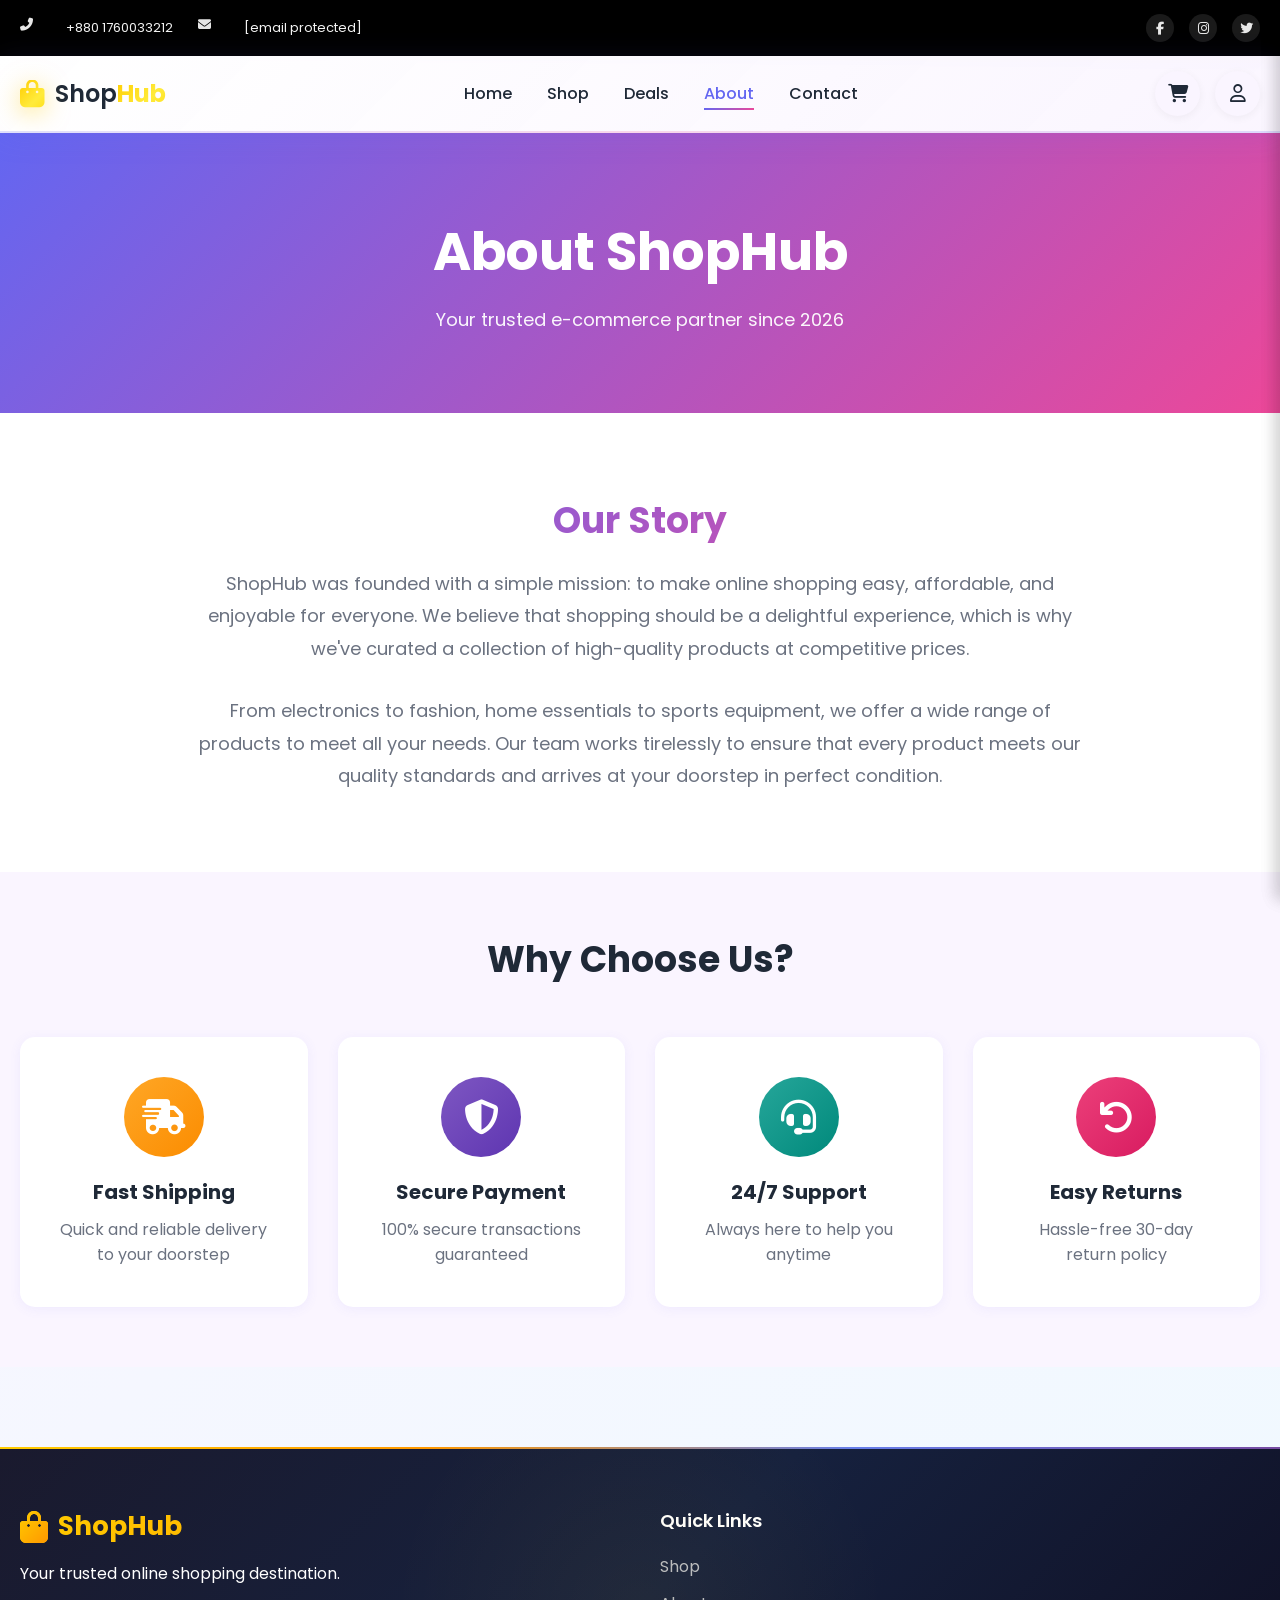
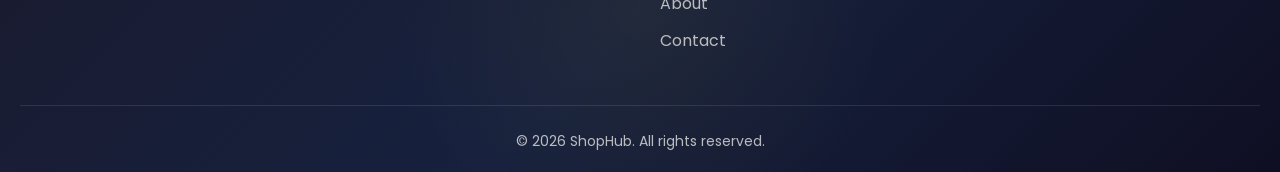
<file: pages/about.html>
<!DOCTYPE html>
<html lang="en">
<head>
    <meta charset="UTF-8">
    <meta name="viewport" content="width=device-width, initial-scale=1.0">
    <title>About Us - ShopHub</title>
    <link rel="icon" type="image/x-icon" href="data:image/svg+xml,<svg xmlns='http://www.w3.org/2000/svg' viewBox='0 0 100 100'><text y='.9em' font-size='90'>ðŸ›’</text></svg>">
    <link rel="stylesheet" href="https://cdnjs.cloudflare.com/ajax/libs/font-awesome/6.4.0/css/all.min.css">
    <link href="https://fonts.googleapis.com/css2?family=Poppins:wght@300;400;500;600;700;800&display=swap" rel="stylesheet">
    <link rel="stylesheet" href="../style.css">
</head>
<body>
    <div class="top-bar">
        <div class="container-fluid">
            <div class="top-bar-content">
                <div class="top-left">
                    <i class="fas fa-phone-alt"></i> +880 1760033212
                    <i class="fas fa-envelope"></i> <a href="/cdn-cgi/l/email-protection" class="__cf_email__" data-cfemail="8ffcfaffffe0fdfbcffce7e0ffe7faeda1ece0e2"><span class="__cf_email__" data-cfemail="3b4f4e5352550d080c595f7b5c565a525715585456">[email&#160;protected]</span></a>
                </div>
                <div class="top-right">
                    <a href="#"><i class="fab fa-facebook-f"></i></a>
                    <a href="#"><i class="fab fa-instagram"></i></a>
                    <a href="#"><i class="fab fa-twitter"></i></a>
                </div>
            </div>
        </div>
    </div>

    <header class="header">
        <div class="container-fluid">
            <nav class="navbar">
                <div class="logo">
                    <i class="fas fa-shopping-bag"></i>
                    <span>Shop<strong>Hub</strong></span>
                </div>
                <div class="nav-center">
                    <ul class="nav-menu">
                        <li><a href="../index.html">Home</a></li>
                        <li><a href="shop.html">Shop</a></li>
                        <li><a href="deals.html">Deals</a></li>
                        <li><a href="about.html" class="active">About</a></li>
                        <li><a href="contact.html">Contact</a></li>
                    </ul>
                </div>
                <div class="nav-right">
                    <button class="icon-btn" onclick="toggleCart()">
                        <i class="fas fa-shopping-cart"></i>
                        <span class="badge" id="cartBadge">0</span>
                    </button>
                    
                    <button class="icon-btn" onclick="toggleUserMenu()">
                        <i class="far fa-user"></i>
                    </button>
                </div>
            </nav>
        </div>
    </header>

    <section style="background: linear-gradient(135deg, var(--primary-color), var(--secondary-color)); padding: 80px 0; text-align: center; color: white;">
        <div class="container-fluid">
            <h1 style="font-size: 52px; font-weight: 700; margin-bottom: 15px;">About ShopHub</h1>
            <p style="font-size: 18px; opacity: 0.95;">Your trusted e-commerce partner since 2026</p>
        </div>
    </section>

    <section style="padding: 80px 0; background: var(--bg-white);">
        <div class="container-fluid">
            <div style="max-width: 900px; margin: 0 auto; text-align: center;">
                <h2 style="font-size: 36px; margin-bottom: 20px; background: linear-gradient(135deg, var(--primary-color), var(--secondary-color)); -webkit-background-clip: text; -webkit-text-fill-color: transparent;">Our Story</h2>
                <p style="font-size: 18px; line-height: 1.8; color: var(--text-light); margin-bottom: 30px;">
                    ShopHub was founded with a simple mission: to make online shopping easy, affordable, and enjoyable for everyone. We believe that shopping should be a delightful experience, which is why we've curated a collection of high-quality products at competitive prices.
                </p>
                <p style="font-size: 18px; line-height: 1.8; color: var(--text-light);">
                    From electronics to fashion, home essentials to sports equipment, we offer a wide range of products to meet all your needs. Our team works tirelessly to ensure that every product meets our quality standards and arrives at your doorstep in perfect condition.
                </p>
            </div>
        </div>
    </section>

    <section style="padding: 60px 0; background: var(--bg-light);">
        <div class="container-fluid">
            <h2 style="text-align: center; font-size: 36px; margin-bottom: 50px;">Why Choose Us?</h2>
            <div style="display: grid; grid-template-columns: repeat(auto-fit, minmax(250px, 1fr)); gap: 30px;">
                <div style="background: var(--bg-white); padding: 40px; border-radius: 15px; text-align: center; box-shadow: var(--shadow-sm);">
                    <div style="width: 80px; height: 80px; background: linear-gradient(135deg, #FFA726, #FB8C00); border-radius: 50%; display: flex; align-items: center; justify-content: center; margin: 0 auto 20px;">
                        <i class="fas fa-shipping-fast" style="font-size: 35px; color: white;"></i>
                    </div>
                    <h3 style="font-size: 20px; margin-bottom: 10px;">Fast Shipping</h3>
                    <p style="color: var(--text-light);">Quick and reliable delivery to your doorstep</p>
                </div>
                <div style="background: var(--bg-white); padding: 40px; border-radius: 15px; text-align: center; box-shadow: var(--shadow-sm);">
                    <div style="width: 80px; height: 80px; background: linear-gradient(135deg, #7E57C2, #5E35B1); border-radius: 50%; display: flex; align-items: center; justify-content: center; margin: 0 auto 20px;">
                        <i class="fas fa-shield-alt" style="font-size: 35px; color: white;"></i>
                    </div>
                    <h3 style="font-size: 20px; margin-bottom: 10px;">Secure Payment</h3>
                    <p style="color: var(--text-light);">100% secure transactions guaranteed</p>
                </div>
                <div style="background: var(--bg-white); padding: 40px; border-radius: 15px; text-align: center; box-shadow: var(--shadow-sm);">
                    <div style="width: 80px; height: 80px; background: linear-gradient(135deg, #26A69A, #00897B); border-radius: 50%; display: flex; align-items: center; justify-content: center; margin: 0 auto 20px;">
                        <i class="fas fa-headset" style="font-size: 35px; color: white;"></i>
                    </div>
                    <h3 style="font-size: 20px; margin-bottom: 10px;">24/7 Support</h3>
                    <p style="color: var(--text-light);">Always here to help you anytime</p>
                </div>
                <div style="background: var(--bg-white); padding: 40px; border-radius: 15px; text-align: center; box-shadow: var(--shadow-sm);">
                    <div style="width: 80px; height: 80px; background: linear-gradient(135deg, #EC407A, #D81B60); border-radius: 50%; display: flex; align-items: center; justify-content: center; margin: 0 auto 20px;">
                        <i class="fas fa-undo" style="font-size: 35px; color: white;"></i>
                    </div>
                    <h3 style="font-size: 20px; margin-bottom: 10px;">Easy Returns</h3>
                    <p style="color: var(--text-light);">Hassle-free 30-day return policy</p>
                </div>
            </div>
        </div>
    </section>

    <footer class="footer">
        <div class="container-fluid">
            <div class="footer-top">
                <div class="footer-col">
                    <div class="footer-logo">
                        <i class="fas fa-shopping-bag"></i>
                        <span>Shop<strong>Hub</strong></span>
                    </div>
                    <p>Your trusted online shopping destination.</p>
                </div>
                <div class="footer-col">
                    <h4>Quick Links</h4>
                    <ul>
                        <li><a href="shop.html">Shop</a></li>
                        <li><a href="about.html">About</a></li>
                        <li><a href="contact.html">Contact</a></li>
                    </ul>
                </div>
            </div>
            <div class="footer-bottom">
                <p>&copy; 2026 ShopHub. All rights reserved.</p>
            </div>
        </div>
    </footer>

    <!-- User Menu Dropdown -->
    <div class="user-menu" id="userMenu">
        <div class="user-info">
            <div class="user-avatar">
                <i class="fas fa-user"></i>
            </div>
            <div class="user-details">
                <h4>Welcome!</h4>
                <p>Sign in to your account</p>
            </div>
        </div>
        <ul class="user-menu-list">
            <li><a href="#" onclick="event.preventDefault(); showMyProfile(); toggleUserMenu();"><i class="fas fa-user"></i> My Profile</a></li>
            <li><a href="#" onclick="event.preventDefault(); showMyOrders(); toggleUserMenu();"><i class="fas fa-shopping-bag"></i> My Orders</a></li>
            <li><a href="#" onclick="toggleWishlist(); toggleUserMenu();"><i class="fas fa-heart"></i> Wishlist</a></li>
<li><a href="#" onclick="event.preventDefault();"><i class="fas fa-cog"></i> Settings</a></li>
            <li><a href="#" class="login-btn" onclick="event.preventDefault(); toggleUserMenu(); openAuthModal();"><i class="fas fa-sign-in-alt"></i> Login / Sign Up</a></li>
        </ul>
    </div>

    <!-- Product Details Modal -->
    <div class="product-modal" id="productModal">
        <div class="product-modal-content" id="productModalContent">
            <!-- Product details will be inserted here by JavaScript -->
        </div>
    </div>

    <!-- Login/Signup Modal -->
    <div class="auth-modal" id="authModal">
        <div class="auth-modal-overlay" onclick="closeAuthModal()"></div>
        <div class="auth-modal-content">
            <button class="auth-close" onclick="closeAuthModal()">
                <i class="fas fa-times"></i>
            </button>
            
            <!-- Login Form -->
            <div class="auth-form" id="loginForm">
                <div class="auth-header">
                    <h2>Welcome Back!</h2>
                    <p>Sign in to your account</p>
                </div>
                
                <form onsubmit="handleLogin(event)">
                    <div class="form-group">
                        <label><i class="fas fa-envelope"></i> Email</label>
                        <input type="email" id="loginEmail" required placeholder="Enter your email">
                    </div>
                    
                    <div class="form-group">
                        <label><i class="fas fa-lock"></i> Password</label>
                        <input type="password" id="loginPassword" required placeholder="Enter your password">
                    </div>
                    
                    <div class="form-options">
                        <label class="checkbox-label">
                            <input type="checkbox">
                            <span>Remember me</span>
                        </label>
                        <a href="#" class="forgot-link" onclick="event.preventDefault();">Forgot Password?</a>
                    </div>
                    
                    <button type="submit" class="btn btn-primary btn-block auth-submit">
                        <i class="fas fa-sign-in-alt"></i> Sign In
                    </button>
                </form>
                
                <div class="auth-divider">
                    <span>OR</span>
                </div>
                
                <div class="social-login">
                    <button class="social-btn google-btn" onclick="handleGoogleLogin()">
                        <i class="fab fa-google"></i> Continue with Google
                    </button>
                    <button class="social-btn facebook-btn" onclick="handleFacebookLogin()">
                        <i class="fab fa-facebook-f"></i> Continue with Facebook
                    </button>
                </div>
                
                <p class="auth-switch">
                    Don't have an account? <a href="#" onclick="switchToSignup(); return false;">Sign Up</a>
                </p>
            </div>
            
            <!-- Signup Form -->
            <div class="auth-form" id="signupForm" style="display: none;">
                <!-- Signup form content -->
            </div>
        </div>
    </div>

    <!-- Cart Sidebar -->
    <div class="cart-sidebar" id="cartSidebar">
        <div class="cart-header">
            <h3><i class="fas fa-shopping-cart"></i> Shopping Cart</h3>
            <button class="close-cart" onclick="toggleCart()">
                <i class="fas fa-times"></i>
            </button>
        </div>
        <div class="cart-items" id="cartItems">
            <!-- Cart items will be inserted here -->
        </div>
        <div class="cart-footer">
            <div class="cart-total">
                <span>Total:</span>
                <span id="cartTotal">$0.00</span>
            </div>
            <a href="checkout.html" class="btn btn-primary btn-block">Checkout</a>
            <a href="cart.html" class="btn btn-outline btn-block">View Cart</a>
        </div>
    </div>

    <!-- Wishlist Sidebar -->
    <div class="wishlist-sidebar" id="wishlistSidebar">
        <div class="wishlist-header">
            <h3><i class="fas fa-heart"></i> My Wishlist</h3>
            <button class="close-wishlist" onclick="toggleWishlist()">
                <i class="fas fa-times"></i>
            </button>
        </div>
        <div class="wishlist-items" id="wishlistItems">
            <!-- Wishlist items will be inserted here -->
        </div>
    </div>

    <script src="../script.js"></script>
</body>
</html>
</file>
<file: style.css>
/* ==================== ROOT VARIABLES ==================== */
:root {
    --primary-color: #6366f1;
    --secondary-color: #ec4899;
    --accent-color: #ff8c00;
    --success-color: #10b981;
    --warning-color: #ff6b00;
    --danger-color: #ef4444;
    --text-dark: #1f2937;
    --text-light: #6b7280;
    --bg-white: #ffffff;
    --bg-light: #faf5ff;
    --bg-gradient: linear-gradient(135deg, #faf5ff 0%, #f0f9ff 100%);
    --border-color: #e5e7eb;
    --shadow-sm: 0 2px 12px rgba(99, 102, 241, 0.08);
    --shadow-md: 0 8px 24px rgba(99, 102, 241, 0.12);
    --shadow-lg: 0 16px 40px rgba(99, 102, 241, 0.16);
    --shadow-xl: 0 24px 48px rgba(99, 102, 241, 0.2);
    --gradient-primary: linear-gradient(135deg, #667eea 0%, #764ba2 100%);
    --gradient-secondary: linear-gradient(135deg, #f093fb 0%, #f5576c 100%);
    --gradient-success: linear-gradient(135deg, #4facfe 0%, #00f2fe 100%);
    --gradient-gold: linear-gradient(135deg, #ff8c00 0%, #ff6b00 100%);
    --gradient-ocean: linear-gradient(135deg, #667eea 0%, #764ba2 50%, #f093fb 100%);
}

/* ==================== RESET & BASE ==================== */
* {
    margin: 0;
    padding: 0;
    box-sizing: border-box;
}

body {
    font-family: 'Poppins', sans-serif;
    color: var(--text-dark);
    background: var(--bg-gradient);
    transition: all 0.3s ease;
    scroll-behavior: smooth;
    overflow-x: hidden;
}

/* Custom Scrollbar */
::-webkit-scrollbar {
    width: 14px;
}

::-webkit-scrollbar-track {
    background: var(--bg-light);
    border-radius: 10px;
}

::-webkit-scrollbar-thumb {
    background: linear-gradient(180deg, #ffcc00, #ff9800);
    border-radius: 10px;
    border: 3px solid var(--bg-light);
    transition: all 0.3s ease;
}

::-webkit-scrollbar-thumb:hover {
    background: linear-gradient(180deg, #ff9800, #ffcc00);
    border: 2px solid var(--bg-light);
}

a {
    text-decoration: none;
    color: inherit;
}

button {
    border: none;
    background: none;
    cursor: pointer;
    font-family: inherit;
}

/* ==================== CONTAINER ==================== */
.container-fluid {
    max-width: 1400px;
    margin: 0 auto;
    padding: 0 20px;
}

/* ==================== TOP BAR ==================== */
.top-bar {
    background: #000000;
    color: white;
    padding: 14px 0;
    font-size: 13px;
    box-shadow: 0 4px 15px rgba(0, 0, 0, 0.3);
    position: relative;
    overflow: hidden;
}

.top-bar::before {
    content: '';
    position: absolute;
    top: 0;
    left: -100%;
    width: 100%;
    height: 100%;
    background: linear-gradient(90deg, transparent, rgba(255,255,255,0.1), transparent);
    animation: shimmer 3s infinite;
}

@keyframes gradientMove {
    0%, 100% { background-position: 0% 50%; }
    50% { background-position: 100% 50%; }
}

@keyframes shimmer {
    0% { left: -100%; }
    100% { left: 100%; }
}

.top-bar-content {
    display: flex;
    justify-content: space-between;
    align-items: center;
}

.top-left {
    display: flex;
    gap: 25px;
    color: rgba(255, 255, 255, 0.95);
}

.top-left i {
    margin-right: 8px;
    color: rgba(255, 255, 255, 0.9);
}

.top-left a {
    color: rgba(255, 255, 255, 0.95);
    transition: all 0.3s;
}

.top-left a:hover {
    color: white;
}

.top-right {
    display: flex;
    gap: 15px;
    align-items: center;
}

.top-right a {
    color: rgba(255, 255, 255, 0.9);
    transition: all 0.3s;
    width: 28px;
    height: 28px;
    display: flex;
    align-items: center;
    justify-content: center;
    border-radius: 50%;
    background: rgba(255, 255, 255, 0.1);
}

.top-right a:hover {
    background: rgba(255, 255, 255, 0.2);
    transform: translateY(-2px);
}

.divider {
    color: rgba(255, 255, 255, 0.3);
}

.track-order {
    color: white;
    font-weight: 600;
    padding: 5px 15px;
    background: rgba(255, 255, 255, 0.2);
    border-radius: 15px;
    transition: all 0.3s;
}

.track-order:hover {
    background: rgba(255, 255, 255, 0.3);
    transform: translateY(-2px);
}

/* ==================== HEADER & NAVIGATION ==================== */
.header {
    background: linear-gradient(135deg, rgba(255, 255, 255, 0.98) 0%, rgba(250, 245, 255, 0.95) 100%);
    backdrop-filter: blur(20px);
    box-shadow: 0 4px 30px rgba(99, 102, 241, 0.12);
    position: sticky;
    top: 0;
    z-index: 1000;
    border-bottom: 2px solid transparent;
    border-image: linear-gradient(90deg, rgba(99, 102, 241, 0.2), rgba(236, 72, 153, 0.2), rgba(99, 102, 241, 0.2)) 1;
    transition: all 0.3s ease;
}

.header:hover {
    box-shadow: 0 6px 35px rgba(99, 102, 241, 0.18);
    background: linear-gradient(135deg, rgba(255, 255, 255, 1) 0%, rgba(250, 245, 255, 1) 100%);
}

.navbar {
    display: flex;
    align-items: center;
    justify-content: space-between;
    padding: 15px 0;
    gap: 40px;
}

.logo {
    display: flex;
    align-items: center;
    gap: 10px;
    font-size: 24px;
    font-weight: 600;
    color: var(--text-dark);
}

.logo i {
    font-size: 28px;
    background: linear-gradient(135deg, #ffcc00, #ffeb3b, #ffd700, #ff9800);
    -webkit-background-clip: text;
    -webkit-text-fill-color: transparent;
    background-size: 200% 200%;
    animation: bag3d 4s ease-in-out infinite, colorShift 3s ease-in-out infinite, bounceDown 2s ease-in-out infinite;
    display: inline-block;
    transform-style: preserve-3d;
    filter: drop-shadow(0 4px 12px rgba(255, 204, 0, 0.5));
    transition: all 0.3s ease;
    cursor: pointer;
}

.logo i:active {
    animation: bagClick 0.5s ease-in-out;
    filter: drop-shadow(0 10px 20px rgba(255, 204, 0, 0.8));
}

@keyframes colorShift {
    0%, 100% {
        background-position: 0% 50%;
    }
    50% {
        background-position: 100% 50%;
    }
}

@keyframes bag3d {
    0%, 100% {
        transform: perspective(600px) rotateY(0deg) rotateX(0deg) rotateZ(0deg) scale(1);
        filter: drop-shadow(0 4px 12px rgba(255, 204, 0, 0.5));
    }
    15% {
        transform: perspective(600px) rotateY(15deg) rotateX(-8deg) rotateZ(2deg) scale(1.08);
        filter: drop-shadow(5px 8px 15px rgba(255, 204, 0, 0.6));
    }
    30% {
        transform: perspective(600px) rotateY(-10deg) rotateX(5deg) rotateZ(-2deg) scale(1.05);
        filter: drop-shadow(-3px 6px 12px rgba(255, 235, 59, 0.6));
    }
    50% {
        transform: perspective(600px) rotateY(0deg) rotateX(0deg) rotateZ(0deg) scale(1.12);
        filter: drop-shadow(0 10px 18px rgba(255, 152, 0, 0.7));
    }
    65% {
        transform: perspective(600px) rotateY(-15deg) rotateX(8deg) rotateZ(-2deg) scale(1.08);
        filter: drop-shadow(-5px 8px 15px rgba(255, 235, 59, 0.6));
    }
    80% {
        transform: perspective(600px) rotateY(10deg) rotateX(-5deg) rotateZ(2deg) scale(1.05);
        filter: drop-shadow(3px 6px 12px rgba(255, 204, 0, 0.6));
    }
}

@keyframes bounceDown {
    0% {
        transform: translateY(-15px);
        opacity: 0.7;
    }
    25% {
        transform: translateY(0px);
        opacity: 1;
    }
    50% {
        transform: translateY(8px);
        opacity: 1;
    }
    65% {
        transform: translateY(0px);
        opacity: 1;
    }
    80% {
        transform: translateY(5px);
        opacity: 1;
    }
    100% {
        transform: translateY(-15px);
        opacity: 0.7;
    }
}

@keyframes colorShift {
    0%, 100% {
        background-position: 0% 50%;
    }
    50% {
        background-position: 100% 50%;
    }
}

@keyframes bagClick {
    0% {
        transform: perspective(500px) rotateY(0deg) scale(1);
    }
    25% {
        transform: perspective(500px) rotateY(90deg) rotateX(20deg) scale(1.3);
    }
    50% {
        transform: perspective(500px) rotateY(180deg) rotateX(0deg) scale(1.4);
    }
    75% {
        transform: perspective(500px) rotateY(270deg) rotateX(-20deg) scale(1.3);
    }
    100% {
        transform: perspective(500px) rotateY(360deg) scale(1.2);
    }
}

.logo strong {
    background: linear-gradient(135deg, #ffcc00, #ffeb3b, #ffd700, #ff9800);
    background-size: 200% 200%;
    -webkit-background-clip: text;
    -webkit-text-fill-color: transparent;
    animation: colorShift 3s ease-in-out infinite;
}

.nav-center {
    flex: 1;
}

.nav-menu {
    display: flex;
    list-style: none;
    gap: 35px;
    justify-content: center;
}

.nav-menu a {
    font-weight: 500;
    color: var(--text-dark);
    transition: all 0.3s;
    position: relative;
}

.nav-menu a::after {
    content: '';
    position: absolute;
    bottom: -5px;
    left: 0;
    width: 0;
    height: 2px;
    background: linear-gradient(135deg, var(--primary-color), var(--secondary-color));
    transition: width 0.3s;
}

.nav-menu a:hover::after,
.nav-menu a.active::after {
    width: 100%;
}

.nav-menu a:hover,
.nav-menu a.active {
    color: var(--primary-color);
}


/* ==================== HERO SLIDER ==================== */
.hero-slider {
    position: relative;
    width: 100%;
    height: 600px;
    overflow: hidden;
}

.hero-slide {
    position: absolute;
    top: 0;
    left: 0;
    width: 100%;
    height: 100%;
    opacity: 0;
    visibility: hidden;
    transition: opacity 0.6s ease-in-out;
}

.hero-slide.active {
    opacity: 1;
    visibility: visible;
}

.hero-overlay {
    position: absolute;
    top: 0;
    left: 0;
    width: 100%;
    height: 100%;
    background: linear-gradient(to right, rgba(0,0,0,0.6) 0%, rgba(0,0,0,0.3) 100%);
}

.hero-content {
    position: relative;
    z-index: 10;
    padding-top: 150px;
    max-width: 600px;
    color: white;
}

.hero-badge {
    display: inline-block;
    padding: 10px 25px;
    background: white;
    color: var(--primary-color);
    border-radius: 25px;
    font-size: 14px;
    font-weight: 600;
    letter-spacing: 1px;
    margin-bottom: 30px;
    animation: fadeInUp 0.8s ease;
}

.hero-title {
    font-size: 72px;
    font-weight: 800;
    line-height: 1.1;
    margin-bottom: 20px;
    animation: fadeInUp 0.8s ease 0.2s both;
}

.hero-subtitle {
    font-size: 20px;
    margin-bottom: 40px;
    opacity: 0.95;
    animation: fadeInUp 0.8s ease 0.4s both;
}

.hero-buttons {
    display: flex;
    gap: 15px;
    animation: fadeInUp 0.8s ease 0.6s both;
}

.hero-btn {
    padding: 16px 40px;
    border-radius: 50px;
    font-size: 16px;
    font-weight: 600;
    transition: all 0.3s;
    text-decoration: none;
    display: inline-flex;
    align-items: center;
    gap: 10px;
}

.hero-btn-primary {
    background: white;
    color: var(--text-dark);
}

.hero-btn-primary:hover {
    background: linear-gradient(135deg, #ff8c00, #ff6b00);
    color: white;
    transform: translateY(-3px);
    box-shadow: 0 10px 25px rgba(255, 107, 0, 0.5);
}

.hero-btn-secondary {
    background: transparent;
    color: white;
    border: 2px solid white;
}

.hero-btn-secondary:hover {
    background: white;
    color: var(--text-dark);
    transform: translateY(-3px);
}

.hero-nav {
    position: absolute;
    top: 50%;
    transform: translateY(-50%);
    width: 50px;
    height: 50px;
    border-radius: 50%;
    background: rgba(255,255,255,0.3);
    color: white;
    display: flex;
    align-items: center;
    justify-content: center;
    font-size: 18px;
    cursor: pointer;
    transition: all 0.3s;
    z-index: 20;
    backdrop-filter: blur(5px);
}

.hero-nav:hover {
    background: rgba(255,255,255,0.5);
    transform: translateY(-50%) scale(1.1);
}

.hero-nav-prev {
    left: 30px;
}

.hero-nav-next {
    right: 30px;
}

.hero-indicators {
    position: absolute;
    bottom: 30px;
    right: 30px;
    display: flex;
    gap: 10px;
    z-index: 20;
}

.indicator {
    width: 40px;
    height: 4px;
    background: rgba(255,255,255,0.4);
    border-radius: 2px;
    cursor: pointer;
    transition: all 0.3s;
}

.indicator.active {
    background: white;
    width: 60px;
}

@keyframes fadeInUp {
    from {
        opacity: 0;
        transform: translateY(30px);
    }
    to {
        opacity: 1;
        transform: translateY(0);
    }
}

/* ==================== CATEGORY MEGA MENU ==================== */
.categories-menu {
    position: relative;
}

.categories-btn {
    display: flex;
    align-items: center;
    gap: 10px;
    padding: 10px 20px;
    background: var(--primary-color);
    color: white;
    border-radius: 8px;
    font-weight: 500;
}

.mega-menu {
    position: absolute;
    top: 100%;
    left: 0;
    width: 800px;
    background: var(--bg-white);
    box-shadow: var(--shadow-lg);
    border-radius: 15px;
    padding: 30px;
    display: none;
    grid-template-columns: repeat(3, 1fr);
    gap: 20px;
    margin-top: 10px;
    z-index: 1000;
}

.categories-menu:hover .mega-menu {
    display: grid;
}

.mega-menu-category {
    padding: 15px;
    border-radius: 10px;
    transition: background 0.3s;
}

.mega-menu-category:hover {
    background: var(--bg-light);
}

.mega-menu-category h4 {
    font-size: 16px;
    margin-bottom: 15px;
    color: var(--primary-color);
    display: flex;
    align-items: center;
    gap: 10px;
    cursor: pointer;
    transition: all 0.3s;
}

.mega-menu-category h4:hover {
    transform: translateX(5px);
}

.mega-menu-category h4 a {
    color: inherit;
    text-decoration: none;
    transition: all 0.3s;
}

.mega-menu-category h4 a:hover {
    color: var(--secondary-color);
}

.mega-menu-category ul {
    list-style: none;
}

.mega-menu-category ul li {
    padding: 8px 0;
}

.mega-menu-category ul li a {
    color: var(--text-light);
    font-size: 14px;
    transition: all 0.3s;
    display: inline-block;
}

.mega-menu-category ul li a:hover {
    color: var(--primary-color);
    padding-left: 10px;
    transform: translateX(5px);
}

/* ==================== NAVIGATION RIGHT ==================== */
.nav-right {
    display: flex;
    align-items: center;
    gap: 15px;
}

.search-box {
    display: flex;
    align-items: center;
    background: white;
    border-radius: 30px;
    padding: 10px 20px;
    width: 300px;
    border: 2px solid transparent;
    background-image: linear-gradient(white, white), var(--gradient-primary);
    background-origin: border-box;
    background-clip: padding-box, border-box;
    transition: all 0.3s;
}

.search-box:focus-within {
    box-shadow: 0 8px 25px rgba(124, 58, 237, 0.2);
    transform: translateY(-2px);
}

.search-box input {
    border: none;
    background: none;
    outline: none;
    width: 100%;
    color: var(--text-dark);
    font-size: 14px;
}

.search-box input::placeholder {
    color: var(--text-light);
}

.search-btn {
    color: var(--primary-color);
    font-size: 18px;
    transition: all 0.3s;
}

.search-btn:hover {
    transform: scale(1.2);
}

.icon-btn {
    position: relative;
    width: 45px;
    height: 45px;
    border-radius: 50%;
    background: var(--bg-light);
    display: flex;
    align-items: center;
    justify-content: center;
    font-size: 18px;
    color: var(--text-dark);
    transition: all 0.3s cubic-bezier(0.4, 0, 0.2, 1);
    box-shadow: 0 2px 8px rgba(0, 0, 0, 0.05);
}

.icon-btn:hover {
    background: linear-gradient(135deg, #ff8c00, #ff6b00);
    color: white;
    transform: translateY(-3px) scale(1.05) rotate(5deg);
    box-shadow: 0 8px 20px rgba(255, 107, 0, 0.5);
}

.badge {
    position: absolute;
    top: -5px;
    right: -5px;
    background: var(--gradient-secondary);
    color: white;
    font-size: 11px;
    font-weight: 700;
    padding: 4px 7px;
    border-radius: 12px;
    display: none;
    box-shadow: 0 2px 8px rgba(0, 0, 0, 0.2);
    animation: badgeBounce 0.5s ease-in-out;
}

@keyframes badgeBounce {
    0%, 100% {
        transform: scale(1);
    }
    50% {
        transform: scale(1.2);
    }
}

.theme-toggle {
    width: 42px;
    height: 42px;
    border-radius: 50%;
    background: var(--bg-light);
    display: flex;
    align-items: center;
    justify-content: center;
    color: var(--text-dark);
    transition: all 0.3s;
}

.theme-toggle:hover {
    background: var(--warning-color);
    color: white;
    transform: rotate(180deg);
}

.mobile-toggle {
    display: none;
}

/* ==================== FLASH SALE SECTION ==================== */
.flash-sale-section {
    background: linear-gradient(135deg, #ff6b6b, #ee5a6f);
    padding: 40px 0;
    color: white;
}

.flash-sale-header {
    display: flex;
    justify-content: space-between;
    align-items: center;
    margin-bottom: 30px;
}

.flash-sale-title {
    display: flex;
    align-items: center;
    gap: 15px;
    font-size: 32px;
    font-weight: 700;
}

.flash-sale-title i {
    font-size: 36px;
    animation: pulse 1.5s infinite;
}

@keyframes pulse {
    0%, 100% { transform: scale(1); }
    50% { transform: scale(1.1); }
}

.flash-countdown {
    display: flex;
    gap: 10px;
    background: rgba(255,255,255,0.2);
    padding: 15px 25px;
    border-radius: 15px;
    backdrop-filter: blur(10px);
}

.countdown-item {
    display: flex;
    flex-direction: column;
    align-items: center;
}

.countdown-value {
    font-size: 32px;
    font-weight: 700;
    line-height: 1;
}

.countdown-label {
    font-size: 12px;
    opacity: 0.9;
    margin-top: 5px;
}

.countdown-separator {
    font-size: 32px;
    font-weight: 700;
    display: flex;
    align-items: center;
}

/* ==================== PRODUCTS GRID ==================== */
.products-grid {
    display: grid;
    grid-template-columns: repeat(auto-fill, minmax(280px, 1fr));
    gap: 30px;
}

.product-card {
    background: var(--bg-white);
    border-radius: 24px;
    overflow: hidden;
    box-shadow: 0 4px 20px rgba(99, 102, 241, 0.08);
    transition: all 0.4s cubic-bezier(0.4, 0, 0.2, 1);
    position: relative;
    border: 1px solid rgba(99, 102, 241, 0.05);
}

.product-card::before {
    content: '';
    position: absolute;
    top: 0;
    left: 0;
    right: 0;
    bottom: 0;
    border-radius: 24px;
    padding: 2px;
    background: linear-gradient(135deg, #ffcc00, #ff9800, #667eea, #764ba2);
    -webkit-mask: linear-gradient(#fff 0 0) content-box, linear-gradient(#fff 0 0);
    -webkit-mask-composite: xor;
    mask-composite: exclude;
    opacity: 0;
    transition: opacity 0.4s;
}

.product-card:hover {
    transform: translateY(-12px) scale(1.02);
    box-shadow: 0 20px 40px rgba(99, 102, 241, 0.15), 0 0 0 1px rgba(255, 204, 0, 0.1);
}

.product-card:hover::before {
    opacity: 1;
}

.product-badge {
    position: absolute;
    top: 15px;
    left: 15px;
    padding: 8px 16px;
    border-radius: 25px;
    font-size: 11px;
    font-weight: 700;
    text-transform: uppercase;
    letter-spacing: 0.5px;
    z-index: 10;
    box-shadow: 0 4px 12px rgba(0, 0, 0, 0.2);
    animation: badgePulse 2s ease-in-out infinite;
}

@keyframes badgePulse {
    0%, 100% {
        transform: scale(1);
    }
    50% {
        transform: scale(1.05);
    }
}

.product-badge.sale {
    background: linear-gradient(135deg, #ff6b6b, #ee5a6f);
    color: white;
}

.product-badge.new {
    background: linear-gradient(135deg, #4facfe, #00f2fe);
    color: white;
}

.product-badge.hot {
    background: linear-gradient(135deg, #fa709a, #fee140);
    color: white;
}

.product-badge.bestseller {
    background: linear-gradient(135deg, #667eea, #764ba2);
    color: white;
}

.product-image {
    position: relative;
    width: 100%;
    height: 280px;
    overflow: hidden;
    cursor: pointer;
}

.product-image img {
    width: 100%;
    height: 100%;
    object-fit: cover;
    transition: transform 0.3s;
}

.product-card:hover .product-image img {
    transform: scale(1.1);
}

.wishlist-btn {
    position: absolute;
    top: 15px;
    right: 15px;
    width: 42px;
    height: 42px;
    border-radius: 50%;
    background: rgba(255, 255, 255, 0.95);
    backdrop-filter: blur(10px);
    display: flex;
    align-items: center;
    justify-content: center;
    font-size: 18px;
    color: var(--text-light);
    transition: all 0.3s cubic-bezier(0.4, 0, 0.2, 1);
    z-index: 10;
    box-shadow: 0 4px 12px rgba(0, 0, 0, 0.1);
}

.wishlist-btn:hover {
    color: #ff6b6b;
    transform: scale(1.15) rotate(10deg);
    box-shadow: 0 6px 20px rgba(255, 107, 107, 0.3);
}

.wishlist-btn.active {
    color: #ff6b6b;
    background: rgba(255, 107, 107, 0.1);
    animation: heartBeat 0.5s ease-in-out;
}

@keyframes heartBeat {
    0%, 100% {
        transform: scale(1);
    }
    25% {
        transform: scale(1.3);
    }
    50% {
        transform: scale(1.1);
    }
    75% {
        transform: scale(1.25);
    }
}

.product-info {
    padding: 20px;
}

.product-title {
    font-size: 18px;
    font-weight: 600;
    margin-bottom: 8px;
    color: var(--text-dark);
}

.product-description {
    font-size: 14px;
    color: var(--text-light);
    margin-bottom: 10px;
    display: -webkit-box;
    -webkit-line-clamp: 2;
    -webkit-box-orient: vertical;
    overflow: hidden;
}

.product-rating {
    display: flex;
    align-items: center;
    gap: 5px;
    margin-bottom: 10px;
    color: #ffc107;
    font-size: 14px;
}

.product-rating span {
    color: var(--text-light);
    margin-left: 5px;
}

.product-price {
    display: flex;
    align-items: center;
    gap: 10px;
    margin-bottom: 15px;
}

.current-price {
    font-size: 24px;
    font-weight: 700;
    color: var(--primary-color);
}

.old-price {
    font-size: 18px;
    color: var(--text-light);
    text-decoration: line-through;
}

.add-to-cart {
    width: 100%;
    padding: 14px;
    background: linear-gradient(135deg, #ff8c00, #ff6b00);
    color: white;
    border-radius: 12px;
    font-weight: 600;
    font-size: 15px;
    transition: all 0.4s cubic-bezier(0.4, 0, 0.2, 1);
    display: flex;
    align-items: center;
    justify-content: center;
    gap: 8px;
    position: relative;
    overflow: hidden;
    box-shadow: 0 4px 15px rgba(255, 107, 0, 0.4);
    text-shadow: 0 1px 2px rgba(0, 0, 0, 0.2);
}

.add-to-cart::before {
    content: '';
    position: absolute;
    top: 0;
    left: -100%;
    width: 100%;
    height: 100%;
    background: linear-gradient(90deg, transparent, rgba(255,255,255,0.3), transparent);
    transition: left 0.5s;
}

.add-to-cart:hover::before {
    left: 100%;
}

.add-to-cart:hover {
    transform: translateY(-2px);
    box-shadow: 0 8px 25px rgba(255, 107, 0, 0.6);
    background: linear-gradient(135deg, #ff6b00, #e65100);
}

.add-to-cart::before {
    content: '';
    position: absolute;
    top: 0;
    left: -100%;
    width: 100%;
    height: 100%;
    background: linear-gradient(90deg, transparent, rgba(255,255,255,0.3), transparent);
    transition: left 0.5s;
}

.add-to-cart:hover::before {
    left: 100%;
}

.add-to-cart:hover {
    transform: translateY(-3px);
    box-shadow: 0 10px 25px rgba(124, 58, 237, 0.4);
}

.add-to-cart:active {
    transform: translateY(-1px);
}

/* ==================== PRODUCT MODAL ==================== */
.product-modal {
    display: none;
    position: fixed;
    top: 0;
    left: 0;
    width: 100%;
    height: 100%;
    background: rgba(0,0,0,0.7);
    z-index: 10000;
    align-items: center;
    justify-content: center;
    padding: 20px;
}

.product-modal-content {
    background: var(--bg-white);
    border-radius: 20px;
    max-width: 1000px;
    width: 100%;
    max-height: 90vh;
    overflow-y: auto;
    padding: 40px;
    position: relative;
}

.modal-close {
    position: absolute;
    top: 20px;
    right: 20px;
    width: 40px;
    height: 40px;
    border-radius: 50%;
    background: var(--bg-light);
    display: flex;
    align-items: center;
    justify-content: center;
    font-size: 20px;
    transition: all 0.3s;
}

.modal-close:hover {
    background: var(--danger-color);
    color: white;
}

.product-modal-grid {
    display: grid;
    grid-template-columns: 1fr 1fr;
    gap: 40px;
}

.product-modal-image img {
    width: 100%;
    border-radius: 15px;
}

.product-modal-badge {
    display: inline-block;
    padding: 6px 12px;
    border-radius: 20px;
    font-size: 12px;
    font-weight: 600;
    margin-bottom: 15px;
}

.product-modal-badge.sale {
    background: var(--danger-color);
    color: white;
}

.product-modal-badge.new {
    background: var(--success-color);
    color: white;
}

.product-modal-badge.hot {
    background: var(--warning-color);
    color: white;
}

/* ==================== REVIEWS SECTION ==================== */
.product-reviews-section {
    border-top: 2px solid var(--border-color);
    padding-top: 30px;
}

.review-item {
    background: var(--bg-light);
    padding: 20px;
    border-radius: 10px;
    margin-bottom: 15px;
}

.review-header {
    display: flex;
    align-items: center;
    gap: 15px;
    margin-bottom: 15px;
}

.review-avatar {
    width: 50px;
    height: 50px;
    border-radius: 50%;
    background: var(--primary-color);
    color: white;
    display: flex;
    align-items: center;
    justify-content: center;
    font-size: 20px;
}

.review-rating {
    color: #ffc107;
    font-size: 14px;
}

.review-date {
    margin-left: auto;
    color: var(--text-light);
    font-size: 13px;
}

.review-text {
    color: var(--text-light);
    line-height: 1.6;
}

.review-form {
    background: var(--bg-light);
    padding: 30px;
    border-radius: 15px;
    margin-bottom: 30px;
}

.form-group {
    margin-bottom: 20px;
}

.form-group label {
    display: block;
    margin-bottom: 8px;
    font-weight: 500;
    color: var(--text-dark);
}

.form-group input,
.form-group textarea {
    width: 100%;
    padding: 12px;
    border: 2px solid var(--border-color);
    border-radius: 8px;
    font-family: inherit;
    font-size: 14px;
    color: var(--text-dark);
    background: var(--bg-white);
}

.form-group input:focus,
.form-group textarea:focus {
    outline: none;
    border-color: var(--primary-color);
}

.star-rating {
    display: flex;
    flex-direction: row-reverse;
    justify-content: flex-end;
    gap: 5px;
}

.star-rating input {
    display: none;
}

.star-rating label {
    cursor: pointer;
    font-size: 24px;
    color: var(--border-color);
    transition: color 0.3s;
}

.star-rating input:checked ~ label,
.star-rating label:hover,
.star-rating label:hover ~ label {
    color: #ffc107;
}

/* ==================== CART SIDEBAR ==================== */
.cart-sidebar,
.wishlist-sidebar {
    position: fixed;
    top: 0;
    right: -400px;
    width: 400px;
    height: 100vh;
    background: var(--bg-white);
    box-shadow: -5px 0 15px rgba(0,0,0,0.1);
    transition: right 0.3s;
    z-index: 10000;
    display: flex;
    flex-direction: column;
}

.cart-sidebar.active,
.wishlist-sidebar.active {
    right: 0;
}

.cart-header {
    display: flex;
    justify-content: space-between;
    align-items: center;
    padding: 20px;
    border-bottom: 2px solid var(--border-color);
}

.cart-header h3 {
    font-size: 20px;
    font-weight: 600;
}

.close-cart {
    width: 35px;
    height: 35px;
    border-radius: 50%;
    background: var(--bg-light);
    display: flex;
    align-items: center;
    justify-content: center;
    font-size: 18px;
    transition: all 0.3s;
}

.close-cart:hover {
    background: var(--danger-color);
    color: white;
}

.cart-items {
    flex: 1;
    overflow-y: auto;
    padding: 20px;
}

.cart-item {
    display: flex;
    gap: 15px;
    margin-bottom: 20px;
    padding-bottom: 20px;
    border-bottom: 1px solid var(--border-color);
}

.cart-item img {
    width: 80px;
    height: 80px;
    object-fit: cover;
    border-radius: 10px;
}

.cart-item-details {
    flex: 1;
}

.cart-item-details h4 {
    font-size: 16px;
    margin-bottom: 8px;
}

.cart-item-price {
    font-size: 18px;
    font-weight: 700;
    color: var(--primary-color);
    margin-bottom: 10px;
}

.quantity-controls {
    display: flex;
    align-items: center;
    gap: 10px;
}

.quantity-controls button {
    width: 30px;
    height: 30px;
    border-radius: 5px;
    background: var(--bg-light);
    display: flex;
    align-items: center;
    justify-content: center;
    transition: all 0.3s;
}

.quantity-controls button:hover {
    background: var(--primary-color);
    color: white;
}

.quantity-controls span {
    font-weight: 600;
    min-width: 30px;
    text-align: center;
}

.remove-item {
    color: var(--danger-color);
    font-size: 18px;
    transition: transform 0.3s;
}

.remove-item:hover {
    transform: scale(1.2);
}

.cart-footer {
    padding: 20px;
    border-top: 2px solid var(--border-color);
}

.cart-total {
    display: flex;
    justify-content: space-between;
    align-items: center;
    margin-bottom: 20px;
    font-size: 20px;
    font-weight: 700;
}

/* ==================== USER MENU ==================== */
.user-menu {
    position: fixed;
    top: 70px;
    right: 20px;
    width: 300px;
    background: var(--bg-white);
    border-radius: 15px;
    box-shadow: var(--shadow-lg);
    opacity: 0;
    visibility: hidden;
    transform: translateY(-10px);
    transition: all 0.3s;
    z-index: 1000;
}

.user-menu.active {
    opacity: 1;
    visibility: visible;
    transform: translateY(0);
}

.user-info {
    display: flex;
    gap: 15px;
    padding: 20px;
    border-bottom: 1px solid var(--border-color);
}

.user-avatar {
    width: 50px;
    height: 50px;
    border-radius: 50%;
    background: linear-gradient(135deg, var(--primary-color), var(--secondary-color));
    color: white;
    display: flex;
    align-items: center;
    justify-content: center;
    font-size: 20px;
}

.user-details h4 {
    font-size: 16px;
    margin-bottom: 5px;
}

.user-details p {
    font-size: 13px;
    color: var(--text-light);
}

.user-menu-list {
    list-style: none;
    padding: 10px;
}

.user-menu-list li {
    margin-bottom: 5px;
}

.user-menu-list a {
    display: flex;
    align-items: center;
    gap: 12px;
    padding: 12px 15px;
    border-radius: 8px;
    color: var(--text-dark);
    transition: all 0.3s;
}

.user-menu-list a:hover {
    background: var(--bg-light);
    color: var(--primary-color);
}

.user-menu-list a i {
    width: 20px;
}

.login-btn {
    background: linear-gradient(135deg, var(--primary-color), var(--secondary-color));
    color: white !important;
}

.login-btn:hover,
.login-btn:active,
.login-btn:focus,
.login-btn:visited {
    background: linear-gradient(135deg, var(--primary-color), var(--secondary-color)) !important;
    color: white !important;
    transform: translateX(5px);
    outline: none;
    box-shadow: none;
}


/* ==================== AUTH MODAL ==================== */
.auth-modal {
    display: none;
    position: fixed;
    top: 0;
    left: 0;
    width: 100%;
    height: 100%;
    z-index: 10000;
    align-items: center;
    justify-content: center;
}

.auth-modal.active {
    display: flex;
}

.auth-modal-overlay {
    position: absolute;
    top: 0;
    left: 0;
    width: 100%;
    height: 100%;
    background: rgba(0,0,0,0.7);
    backdrop-filter: blur(5px);
}

.auth-modal-content {
    position: relative;
    z-index: 10;
    background: var(--bg-white);
    border-radius: 20px;
    max-width: 450px;
    width: 100%;
    max-height: 90vh;
    overflow-y: auto;
    padding: 40px;
    box-shadow: 0 20px 60px rgba(0,0,0,0.3);
    animation: modalSlideIn 0.3s ease;
}

@keyframes modalSlideIn {
    from {
        opacity: 0;
        transform: translateY(-50px);
    }
    to {
        opacity: 1;
        transform: translateY(0);
    }
}

.auth-close {
    position: absolute;
    top: 20px;
    right: 20px;
    width: 35px;
    height: 35px;
    border-radius: 50%;
    background: var(--bg-light);
    display: flex;
    align-items: center;
    justify-content: center;
    font-size: 18px;
    color: var(--text-light);
    transition: all 0.3s;
    z-index: 10;
}

.auth-close:hover {
    background: var(--danger-color);
    color: white;
    transform: rotate(90deg);
}

.auth-header {
    text-align: center;
    margin-bottom: 30px;
}

.auth-header h2 {
    font-size: 28px;
    margin-bottom: 10px;
    background: linear-gradient(135deg, var(--primary-color), var(--secondary-color));
    -webkit-background-clip: text;
    -webkit-text-fill-color: transparent;
}

.auth-header p {
    color: var(--text-light);
    font-size: 15px;
}

.auth-form .form-group {
    margin-bottom: 20px;
}

.auth-form .form-group label {
    display: flex;
    align-items: center;
    gap: 8px;
    margin-bottom: 8px;
    font-weight: 500;
    color: var(--text-dark);
    font-size: 14px;
}

.auth-form .form-group label i {
    color: var(--primary-color);
}

.auth-form .form-group input {
    width: 100%;
    padding: 14px 16px;
    border: 2px solid var(--border-color);
    border-radius: 10px;
    font-family: inherit;
    font-size: 15px;
    color: var(--text-dark);
    background: var(--bg-white);
    transition: all 0.3s;
}

.auth-form .form-group input:focus {
    outline: none;
    border-color: var(--primary-color);
    box-shadow: 0 0 0 3px rgba(99, 102, 241, 0.1);
}

.form-options {
    display: flex;
    justify-content: space-between;
    align-items: center;
    margin-bottom: 25px;
    font-size: 14px;
}

.checkbox-label {
    display: flex;
    align-items: center;
    gap: 8px;
    cursor: pointer;
    color: var(--text-light);
}

.checkbox-label input[type="checkbox"] {
    width: 18px;
    height: 18px;
    cursor: pointer;
}

.forgot-link {
    color: var(--primary-color);
    font-weight: 500;
    transition: all 0.3s;
}

.forgot-link:hover {
    text-decoration: underline;
}

.auth-submit {
    font-size: 16px;
    padding: 14px;
    margin-bottom: 20px;
}

.auth-divider {
    position: relative;
    text-align: center;
    margin: 25px 0;
}

.auth-divider::before {
    content: '';
    position: absolute;
    top: 50%;
    left: 0;
    right: 0;
    height: 1px;
    background: var(--border-color);
}

.auth-divider span {
    position: relative;
    background: var(--bg-white);
    padding: 0 15px;
    color: var(--text-light);
    font-size: 13px;
    font-weight: 500;
}

.social-login {
    display: flex;
    flex-direction: column;
    gap: 12px;
    margin-bottom: 25px;
}

.social-btn {
    width: 100%;
    padding: 12px;
    border-radius: 10px;
    font-weight: 500;
    font-size: 14px;
    display: flex;
    align-items: center;
    justify-content: center;
    gap: 10px;
    transition: all 0.3s;
    border: 2px solid var(--border-color);
}

.google-btn {
    background: white;
    color: #333;
}

.google-btn:hover {
    background: #f8f9fa;
    border-color: #4285f4;
    color: #4285f4;
}

.facebook-btn {
    background: white;
    color: #333;
}

.facebook-btn:hover {
    background: #f8f9fa;
    border-color: #1877f2;
    color: #1877f2;
}

.auth-switch {
    text-align: center;
    color: var(--text-light);
    font-size: 14px;
}

.auth-switch a {
    color: var(--primary-color);
    font-weight: 600;
    transition: all 0.3s;
}

.auth-switch a:hover {
    text-decoration: underline;
}

/* ==================== BUTTONS ==================== */
.btn {
    padding: 14px 32px;
    border-radius: 12px;
    font-weight: 600;
    font-size: 15px;
    transition: all 0.4s cubic-bezier(0.4, 0, 0.2, 1);
    display: inline-flex;
    align-items: center;
    gap: 10px;
    position: relative;
    overflow: hidden;
}

.btn::before {
    content: '';
    position: absolute;
    top: 50%;
    left: 50%;
    width: 0;
    height: 0;
    border-radius: 50%;
    background: rgba(255, 255, 255, 0.3);
    transform: translate(-50%, -50%);
    transition: width 0.6s, height 0.6s;
}

.btn:hover::before {
    width: 300px;
    height: 300px;
}

.btn-primary {
    background: linear-gradient(135deg, #ff8c00, #ff6b00);
    color: white;
    box-shadow: 0 4px 15px rgba(255, 107, 0, 0.4);
    text-shadow: 0 1px 2px rgba(0, 0, 0, 0.2);
}

.btn-primary:hover {
    transform: translateY(-3px);
    box-shadow: 0 8px 25px rgba(255, 107, 0, 0.6);
    background: linear-gradient(135deg, #ff6b00, #e65100);
}

.btn-primary:active {
    transform: translateY(-1px);
}

.btn-outline {
    border: 2px solid transparent;
    color: var(--primary-color);
    background: white;
    background-image: linear-gradient(white, white), var(--gradient-primary);
    background-origin: border-box;
    background-clip: padding-box, border-box;
    position: relative;
}

.btn-outline:hover {
    background: var(--gradient-primary);
    color: white;
    transform: translateY(-3px);
    box-shadow: 0 8px 25px rgba(124, 58, 237, 0.3);
}

.btn-block {
    width: 100%;
    justify-content: center;
}

.btn-sm {
    padding: 10px 20px;
    font-size: 14px;
}

/* ==================== NOTIFICATIONS ==================== */
.notification {
    position: fixed;
    bottom: 30px;
    right: -400px;
    background: white;
    padding: 18px 24px;
    border-radius: 15px;
    box-shadow: 0 10px 40px rgba(0, 0, 0, 0.15);
    display: flex;
    align-items: center;
    gap: 15px;
    min-width: 320px;
    transition: all 0.4s cubic-bezier(0.4, 0, 0.2, 1);
    z-index: 10001;
    backdrop-filter: blur(10px);
}

.notification.show {
    right: 30px;
    animation: slideInRight 0.4s ease-out;
}

@keyframes slideInRight {
    from {
        right: -400px;
        opacity: 0;
    }
    to {
        right: 30px;
        opacity: 1;
    }
}

.notification-success {
    border-left: 4px solid var(--success-color);
    background: linear-gradient(135deg, rgba(16, 185, 129, 0.1), rgba(16, 185, 129, 0.05));
}

.notification-success i {
    color: var(--success-color);
    font-size: 24px;
    animation: checkBounce 0.6s ease-in-out;
}

@keyframes checkBounce {
    0%, 100% {
        transform: scale(1);
    }
    50% {
        transform: scale(1.3);
    }
}

.notification-info {
    border-left: 4px solid var(--primary-color);
    background: linear-gradient(135deg, rgba(124, 58, 237, 0.1), rgba(124, 58, 237, 0.05));
}

.notification-info i {
    color: var(--primary-color);
    font-size: 24px;
}

.notification-error {
    border-left: 4px solid var(--danger-color);
    background: linear-gradient(135deg, rgba(239, 68, 68, 0.1), rgba(239, 68, 68, 0.05));
}

.notification-error i {
    color: var(--danger-color);
    font-size: 24px;
}

.notification span {
    font-weight: 500;
    color: var(--text-dark);
}

.notification-error i {
    color: var(--danger-color);
    font-size: 20px;
}

/* ==================== FOOTER ==================== */
.footer {
    background: linear-gradient(135deg, #1a1a2e 0%, #16213e 50%, #0f0f23 100%);
    color: white;
    padding: 60px 0 20px;
    margin-top: 80px;
    position: relative;
    overflow: hidden;
}

.footer::before {
    content: '';
    position: absolute;
    top: 0;
    left: 0;
    right: 0;
    height: 2px;
    background: linear-gradient(90deg, #ffcc00, #ff9800, #667eea, #764ba2);
}

.footer::after {
    content: '';
    position: absolute;
    top: 50%;
    left: 50%;
    width: 500px;
    height: 500px;
    background: radial-gradient(circle, rgba(255, 204, 0, 0.05) 0%, transparent 70%);
    transform: translate(-50%, -50%);
    pointer-events: none;
}

.footer-top {
    display: grid;
    grid-template-columns: repeat(auto-fit, minmax(250px, 1fr));
    gap: 40px;
    margin-bottom: 40px;
}

.footer-logo {
    display: flex;
    align-items: center;
    gap: 10px;
    font-size: 26px;
    font-weight: 700;
    margin-bottom: 15px;
    background: linear-gradient(135deg, #ffcc00, #ff9800);
    -webkit-background-clip: text;
    -webkit-text-fill-color: transparent;
}

.footer-logo i {
    font-size: 32px;
    background: linear-gradient(135deg, #ffcc00, #ff9800);
    -webkit-background-clip: text;
    -webkit-text-fill-color: transparent;
    animation: bag3d 4s ease-in-out infinite;
}

.footer-col h4 {
    margin-bottom: 20px;
    font-size: 18px;
    font-weight: 600;
}

.footer-col ul {
    list-style: none;
}

.footer-col ul li {
    margin-bottom: 12px;
}

.footer-col a {
    color: rgba(255,255,255,0.7);
    transition: all 0.3s;
    display: inline-block;
}

.footer-col a:hover {
    color: white;
    padding-left: 8px;
    background: linear-gradient(135deg, #ffcc00, #ff9800);
    -webkit-background-clip: text;
    -webkit-text-fill-color: transparent;
}

.footer-bottom {
    border-top: 1px solid rgba(255,255,255,0.1);
    padding-top: 25px;
    text-align: center;
    color: rgba(255,255,255,0.7);
    font-size: 14px;
}

/* ==================== RESPONSIVE ==================== */

/* Large Tablets and Small Laptops */
@media (max-width: 1200px) {
    .container-fluid {
        padding: 0 25px;
    }
    
    .products-grid {
        grid-template-columns: repeat(auto-fill, minmax(220px, 1fr));
        gap: 25px;
    }
    
    .hero-title {
        font-size: 64px;
    }
}

/* Tablets */
@media (max-width: 1024px) {
    .mega-menu {
        width: 600px;
        grid-template-columns: repeat(2, 1fr);
    }
    
    .search-box {
        width: 200px;
    }
    
    .products-grid {
        grid-template-columns: repeat(auto-fill, minmax(200px, 1fr));
    }
    
    .hero-slider {
        height: 550px;
    }
    
    .hero-title {
        font-size: 56px;
    }
    
    .flash-sale-header {
        flex-direction: column;
        text-align: center;
        gap: 20px;
    }
}

/* Small Tablets and Large Phones */
@media (max-width: 768px) {
    .top-bar {
        display: none;
    }
    
    .container-fluid {
        padding: 0 15px;
    }
    
    .navbar {
        gap: 15px;
        padding: 12px 0;
    }
    
    .logo {
        font-size: 20px;
    }
    
    .logo i {
        font-size: 24px;
    }
    
    .nav-menu {
        position: fixed;
        top: 70px;
        left: -100%;
        width: 80%;
        height: calc(100vh - 70px);
        background: var(--bg-white);
        flex-direction: column;
        padding: 30px;
        gap: 0;
        box-shadow: var(--shadow-lg);
        transition: left 0.3s;
        z-index: 999;
    }
    
    .nav-menu.active {
        left: 0;
    }
    
    .nav-menu li {
        width: 100%;
        padding: 15px 0;
        border-bottom: 1px solid var(--border-color);
    }
    
    .search-box {
        display: none;
    }
    
    .mobile-toggle {
        display: flex;
    }
    
    .products-grid {
        grid-template-columns: repeat(auto-fill, minmax(160px, 1fr));
        gap: 15px;
    }
    
    .product-card {
        padding: 12px;
    }
    
    .product-image img {
        height: 160px;
    }
    
    .product-title {
        font-size: 14px;
    }
    
    .current-price {
        font-size: 18px;
    }
    
    .add-to-cart {
        padding: 10px;
        font-size: 13px;
    }
    
    .product-modal-grid {
        grid-template-columns: 1fr;
    }
    
    .cart-sidebar,
    .wishlist-sidebar {
        width: 100%;
        right: -100%;
    }
    
    .mega-menu {
        width: 90vw;
        left: 5vw;
        grid-template-columns: 1fr;
    }
    
    .flash-sale-header {
        flex-direction: column;
        gap: 20px;
        text-align: center;
    }
    
    .countdown {
        justify-content: center;
    }
    
    /* Hero Slider Responsive */
    .hero-slider {
        height: 450px;
    }
    
    .hero-content {
        padding-top: 80px;
        padding-left: 15px;
        padding-right: 15px;
    }
    
    .hero-title {
        font-size: 42px;
    }
    
    .hero-subtitle {
        font-size: 16px;
    }
    
    .hero-buttons {
        flex-direction: column;
        gap: 12px;
    }
    
    .hero-btn {
        width: 100%;
        justify-content: center;
        padding: 14px 30px;
    }
    
    .hero-nav {
        width: 40px;
        height: 40px;
        font-size: 16px;
    }
    
    .hero-nav-prev {
        left: 15px;
    }
    
    .hero-nav-next {
        right: 15px;
    }
    
    .hero-indicators {
        bottom: 20px;
        right: 50%;
        transform: translateX(50%);
    }
    
    .indicator {
        width: 30px;
    }
    
    .indicator.active {
        width: 45px;
    }
    
    /* Auth Modal Responsive */
    .auth-modal-content {
        margin: 20px;
        padding: 30px 25px;
        max-width: 90%;
    }
    
    .auth-header h2 {
        font-size: 24px;
    }
    
    /* Features Section */
    .features {
        grid-template-columns: 1fr;
        gap: 20px;
    }
    
    .feature-card {
        padding: 25px;
    }
}

/* Mobile Phones */
@media (max-width: 480px) {
    .container-fluid {
        padding: 0 12px;
    }
    
    .logo {
        font-size: 18px;
    }
    
    .products-grid {
        grid-template-columns: repeat(auto-fill, minmax(140px, 1fr));
        gap: 12px;
    }
    
    .product-card {
        padding: 10px;
        border-radius: 12px;
    }
    
    .product-image img {
        height: 140px;
        border-radius: 10px;
    }
    
    .product-title {
        font-size: 13px;
        margin-bottom: 8px;
    }
    
    .current-price {
        font-size: 16px;
    }
    
    .old-price {
        font-size: 13px;
    }
    
    .product-badge {
        font-size: 9px;
        padding: 4px 10px;
    }
    
    .add-to-cart {
        padding: 8px;
        font-size: 12px;
        border-radius: 6px;
    }
    
    .product-modal-content {
        padding: 20px;
        margin: 10px;
        max-height: 95vh;
    }
    
    .product-modal-image {
        height: 250px;
    }
    
    .hero-slider {
        height: 400px;
    }
    
    .hero-content {
        padding-top: 60px;
    }
    
    .hero-title {
        font-size: 32px;
        line-height: 1.2;
    }
    
    .hero-subtitle {
        font-size: 14px;
    }
    
    .hero-badge {
        font-size: 11px;
        padding: 8px 18px;
    }
    
    .hero-btn {
        font-size: 14px;
        padding: 12px 25px;
    }
    
    .hero-nav {
        width: 35px;
        height: 35px;
        font-size: 14px;
    }
    
    .hero-nav-prev {
        left: 10px;
    }
    
    .hero-nav-next {
        right: 10px;
    }
    
    .countdown-item {
        min-width: 55px;
        padding: 8px;
    }
    
    .countdown-value {
        font-size: 20px;
    }
    
    .countdown-label {
        font-size: 10px;
    }
    
    .auth-modal-content {
        padding: 25px 20px;
        margin: 10px;
    }
    
    .auth-header h2 {
        font-size: 22px;
    }
    
    .cart-item,
    .wishlist-item {
        flex-direction: column;
        text-align: center;
        gap: 12px;
    }
    
    .cart-item-image,
    .wishlist-item-image {
        margin: 0 auto;
    }
    
    .footer-top {
        grid-template-columns: 1fr;
        gap: 30px;
    }
}

/* Extra Small Phones */
@media (max-width: 360px) {
    .products-grid {
        grid-template-columns: 1fr;
    }
    
    .hero-title {
        font-size: 28px;
    }
    
    .hero-subtitle {
        font-size: 13px;
    }
    
    .product-image img {
        height: 200px;
    }
    
    .countdown-item {
        min-width: 50px;
    }
}
</file>
